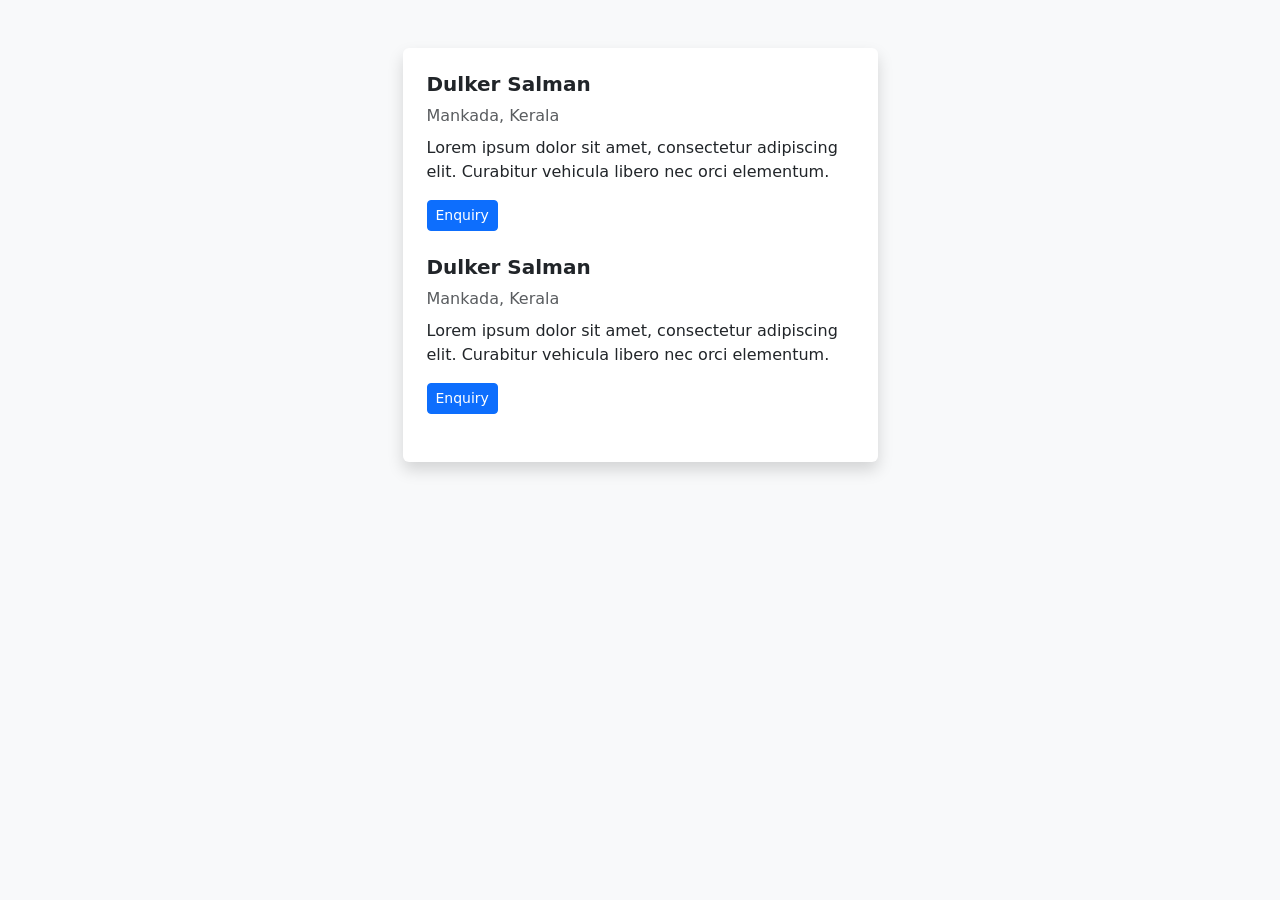
<file: test2.html>
<!DOCTYPE html>
<html lang="en">
<head>
  <meta charset="UTF-8">
  <meta name="viewport" content="width=device-width, initial-scale=1.0">
  <title>Centered Post Section</title>
  <link href="https://cdn.jsdelivr.net/npm/bootstrap@5.3.2/dist/css/bootstrap.min.css" rel="stylesheet">
</head>
<body class="bg-light">
  <div class="container my-5">
    <div class="row justify-content-center">
      <!-- Main Content -->
      <div class="col-md-6 col-lg-5 bg-white shadow rounded p-4">
        <!-- Single Post -->
        <div class="post mb-4">
          <h5 class="fw-bold">Dulker Salman</h5>
          <p class="text-muted mb-2">Mankada, Kerala</p>
          <p>Lorem ipsum dolor sit amet, consectetur adipiscing elit. Curabitur vehicula libero nec orci elementum.</p>
          <a href="#" class="btn btn-primary btn-sm">Enquiry</a>
        </div>
        <!-- Repeat Post -->
        <div class="post mb-4">
          <h5 class="fw-bold">Dulker Salman</h5>
          <p class="text-muted mb-2">Mankada, Kerala</p>
          <p>Lorem ipsum dolor sit amet, consectetur adipiscing elit. Curabitur vehicula libero nec orci elementum.</p>
          <a href="#" class="btn btn-primary btn-sm">Enquiry</a>
        </div>
      </div>
    </div>
  </div>

  <script src="https://cdn.jsdelivr.net/npm/bootstrap@5.3.2/dist/js/bootstrap.bundle.min.js"></script>
</body>
</html>
</file>
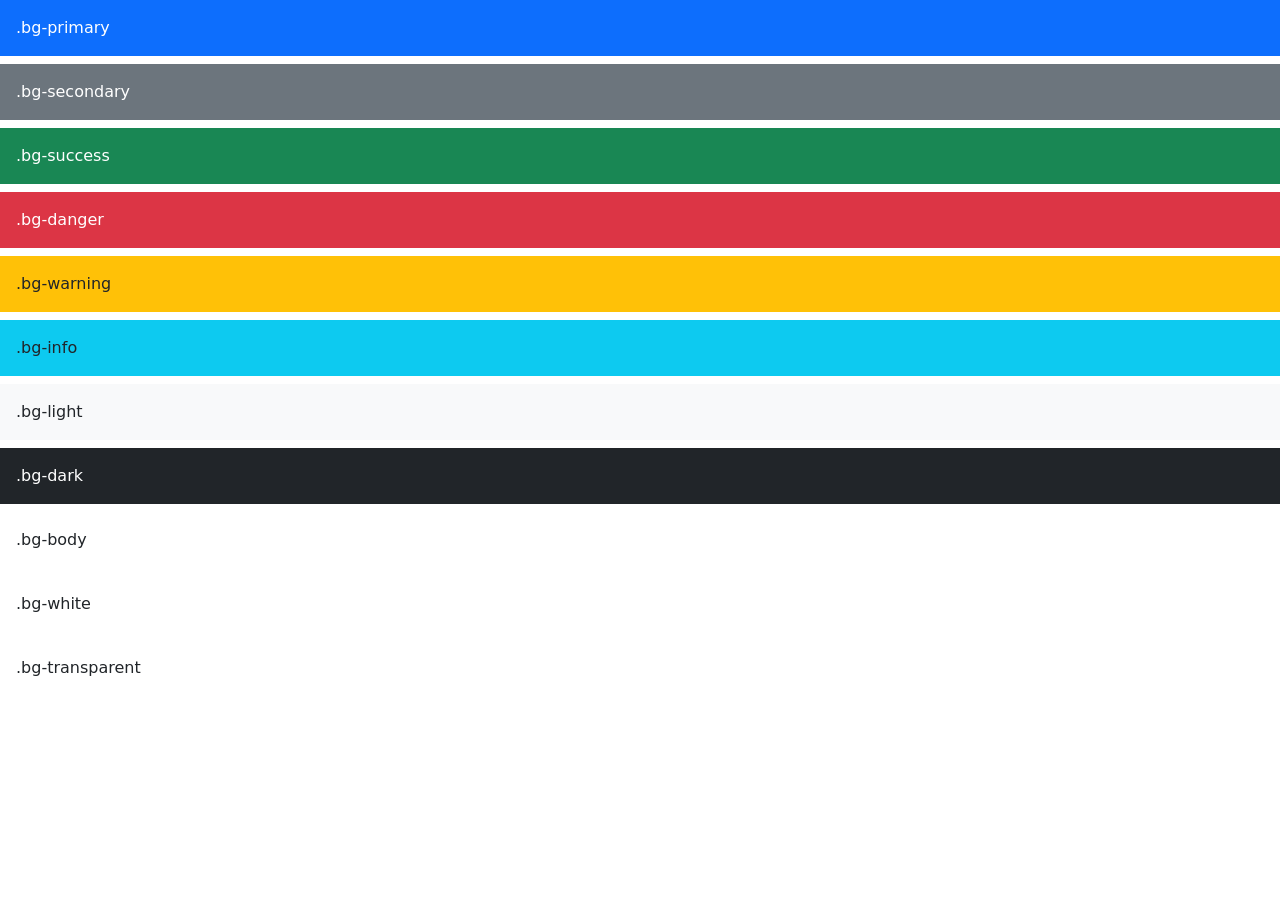
<file: Test3.html>
<!DOCTYPE html>
<html lang="en">
<head>
    <meta charset="UTF-8">
    <meta name="viewport" content="width=device-width, initial-scale=1.0">
    <title>Document</title>
    <link href="https://cdn.jsdelivr.net/npm/bootstrap@5.3.3/dist/css/bootstrap.min.css" rel="stylesheet" integrity="sha384-QWTKZyjpPEjISv5WaRU9OFeRpok6YctnYmDr5pNlyT2bRjXh0JMhjY6hW+ALEwIH" crossorigin="anonymous">
</head>
<body>
    <div class="p-3 mb-2 bg-primary text-white">.bg-primary</div>
<div class="p-3 mb-2 bg-secondary text-white">.bg-secondary</div>
<div class="p-3 mb-2 bg-success text-white">.bg-success</div>
<div class="p-3 mb-2 bg-danger text-white">.bg-danger</div>
<div class="p-3 mb-2 bg-warning text-dark">.bg-warning</div>
<div class="p-3 mb-2 bg-info text-dark">.bg-info</div>
<div class="p-3 mb-2 bg-light text-dark">.bg-light</div>
<div class="p-3 mb-2 bg-dark text-white">.bg-dark</div>
<div class="p-3 mb-2 bg-body text-dark">.bg-body</div>
<div class="p-3 mb-2 bg-white text-dark">.bg-white</div>
<div class="p-3 mb-2 bg-transparent text-dark">.bg-transparent</div>
<script src="https://cdn.jsdelivr.net/npm/bootstrap@5.3.3/dist/js/bootstrap.bundle.min.js" integrity="sha384-YvpcrYf0tY3lHB60NNkmXc5s9fDVZLESaAA55NDzOxhy9GkcIdslK1eN7N6jIeHz" crossorigin="anonymous"></script>
</body>
</html>
</file>
